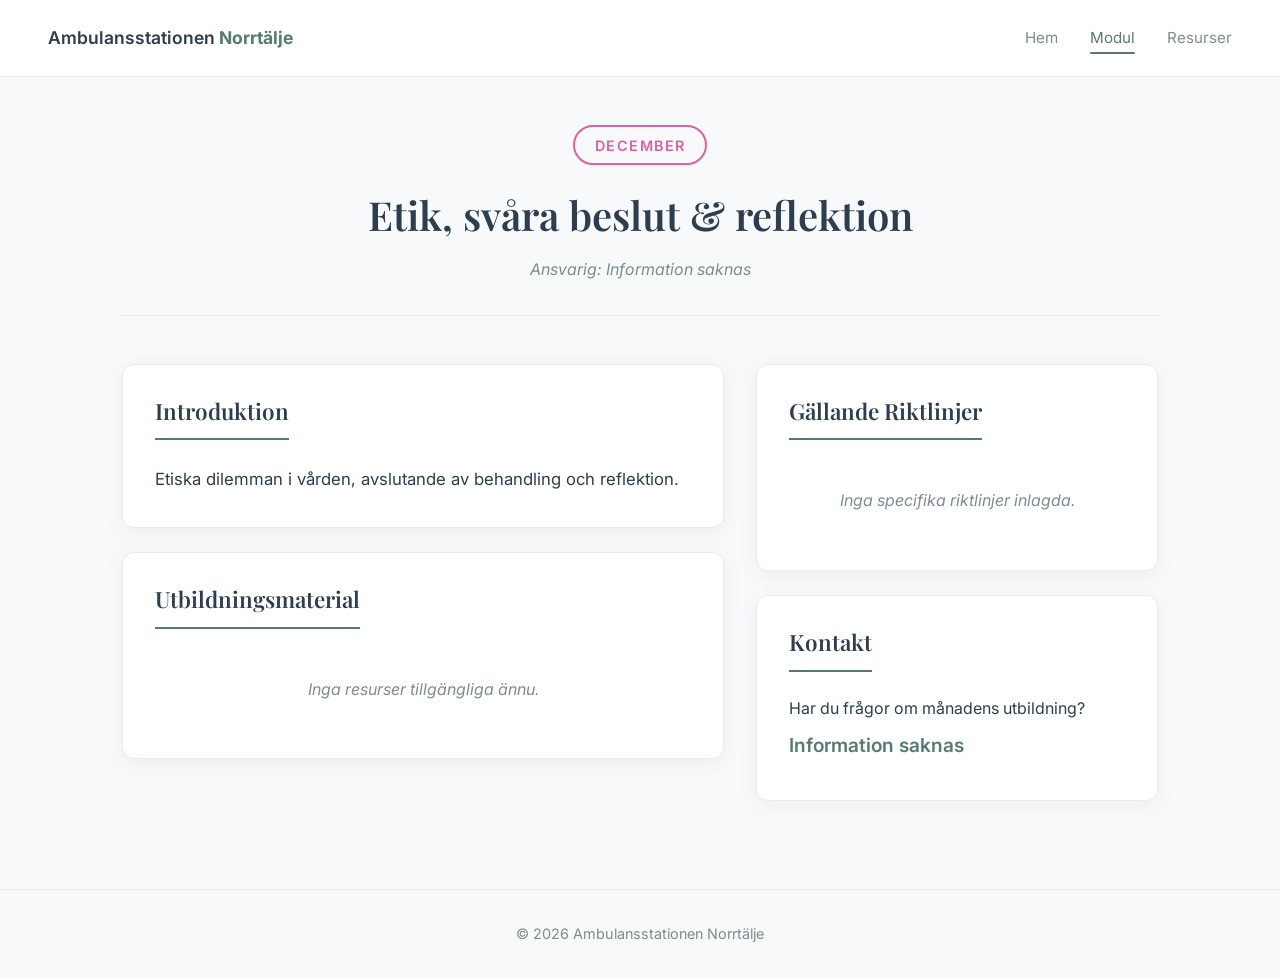
<file: index.html>
<!DOCTYPE html>
<html lang="sv">

<head>
    <meta charset="UTF-8">
    <meta name="viewport" content="width=device-width, initial-scale=1.0">
    <title>Utbildningsportal | Ambulansstationen Norrtälje</title>
    <link rel="stylesheet" href="css/index.css">
    <link rel="preconnect" href="https://fonts.googleapis.com">
    <link rel="preconnect" href="https://fonts.gstatic.com" crossorigin>
    <link
        href="https://fonts.googleapis.com/css2?family=Inter:wght@300;400;500;600&family=Playfair+Display:wght@500;600;700&display=swap"
        rel="stylesheet">
    <meta name="description"
        content="Utbildningsportal för Ambulansstationen Norrtälje baserat på ett interaktivt årshjul.">
</head>

<body class="dark-theme">
    <div class="background-decorations" aria-hidden="true">
        <div class="glow glow-1"></div>
        <div class="glow glow-2"></div>
    </div>

    <header class="main-header">
        <div class="logo">
            <span class="logo-text">Ambulansstationen <strong>Norrtälje</strong></span>
        </div>
        <nav class="main-nav">
            <ul>
                <li><a href="#" class="active">Hem</a></li>
                <li><a href="#">Moduler</a></li>
                <li><a href="#">Resurser</a></li>
            </ul>
        </nav>
    </header>

    <main class="hero">
        <section class="hero-content">
            <h1>Utbildningsportal</h1>
            <p class="subtitle">Klicka på en månad i årshjulet för att utforska månadens utbildningstema.</p>

            <div class="year-wheel-container" id="yearWheelContainer">
                <svg id="yearWheel" viewBox="0 0 100 100" preserveAspectRatio="xMidYMid meet">
                    <!-- The wheel segments will be generated via JS -->
                    <circle cx="50" cy="50" r="10" class="center-circle" />
                    <text x="50" y="50" class="center-text" text-anchor="middle"
                        dominant-baseline="central">Årshjul</text>
                </svg>
            </div>

            <div id="monthInfo" class="month-info-box">
                <h2 id="monthTitle">Välj en månad</h2>
                <div id="monthTopic" class="topic-detail"></div>
                <div id="monthResponsible" class="responsible-detail"></div>
                <a href="#" id="monthLink" class="btn-primary hidden">Utforska modul</a>
            </div>
        </section>
    </main>

    <footer class="main-footer">
        <p>&copy; 2026 Ambulansstationen Norrtälje</p>
    </footer>

    <script src="js/data.js"></script>
    <script src="js/wheel.js"></script>
    <script src="js/main.js"></script>
</body>

</html>
</file>
<file: css/index.css>
:root {
    /* Color Palette - Modern & Elegant (Light Theme) */
    --bg-color: #f8f9fa;
    --surface-color: #ffffff;
    --text-main: #2c3e50;
    --text-dim: #7f8c8d;

    --primary-color: #557c6e;
    /* Sage Green */
    --secondary-color: #3d5a80;
    --accent-color: #e29578;

    --border-color: #e9ecef;
    --shadow-soft: 0 4px 20px rgba(0, 0, 0, 0.05);
    --shadow-hover: 0 8px 30px rgba(0, 0, 0, 0.08);

    /* Typography */
    --font-heading: 'Playfair Display', serif;
    --font-body: 'Inter', system-ui, -apple-system, sans-serif;

    /* Dynamic Month Theme */
    --current-theme-color: var(--primary-color);
}

* {
    margin: 0;
    padding: 0;
    box-sizing: border-box;
}

body {
    background-color: var(--bg-color);
    color: var(--text-main);
    font-family: var(--font-body);
    line-height: 1.6;
    -webkit-font-smoothing: antialiased;
    min-height: 100vh;
}

/* Remove old dark theme decorations */
body.dark-theme {
    background-color: var(--bg-color);
}

.background-decorations {
    display: none;
    /* Hide futuristic glows */
}

/* Typography */
h1,
h2,
h3,
h4 {
    font-family: var(--font-heading);
    font-weight: 600;
    color: var(--text-main);
    line-height: 1.3;
}

a {
    text-decoration: none;
    color: inherit;
    transition: color 0.2s ease;
}

/* === Header === */
.main-header {
    display: flex;
    justify-content: space-between;
    align-items: center;
    padding: 1.5rem 3rem;
    background: var(--surface-color);
    border-bottom: 1px solid var(--border-color);
    position: sticky;
    top: 0;
    z-index: 100;
}

.logo-text {
    font-weight: 600;
    font-size: 1.1rem;
    color: var(--text-main);
}

.logo-text strong {
    color: var(--primary-color);
}

.main-nav ul {
    display: flex;
    list-style: none;
    gap: 2rem;
}

.main-nav a {
    font-size: 0.95rem;
    color: var(--text-dim);
    position: relative;
    padding: 0.3rem 0;
}

.main-nav a.active,
.main-nav a:hover {
    color: var(--primary-color);
}

.main-nav a.active::after {
    content: '';
    position: absolute;
    bottom: -2px;
    left: 0;
    right: 0;
    height: 2px;
    background: var(--primary-color);
    border-radius: 2px;
}

/* === Hero Section (Landing Page) === */
.hero {
    display: flex;
    flex-direction: column;
    align-items: center;
    padding: 4rem 2rem;
    text-align: center;
}

.hero h1 {
    font-size: 2.8rem;
    margin-bottom: 0.5rem;
    color: var(--text-main);
}

.hero .subtitle {
    font-size: 1.1rem;
    color: var(--text-dim);
    max-width: 500px;
    margin-bottom: 3rem;
}

/* Year Wheel */
.year-wheel-container {
    width: 450px;
    height: 450px;
    margin: 0 auto 3rem auto;
}

#yearWheel {
    width: 100%;
    height: 100%;
}

.wheel-segment {
    fill: var(--segment-color, var(--primary-color));
    stroke: var(--surface-color);
    stroke-width: 0.5;
    cursor: pointer;
    transition: transform 0.2s ease, filter 0.2s ease;
    transform-origin: center;
}

.wheel-segment:hover {
    filter: brightness(1.1);
}

.wheel-segment.active {
    filter: brightness(1.15) saturate(1.2);
    stroke-width: 1;
}

.segment-text {
    font-size: 4.5px;
    font-family: var(--font-body);
    font-weight: 600;
    fill: white;
    pointer-events: none;
    text-shadow: 0 1px 2px rgba(0, 0, 0, 0.3);
}

.center-circle {
    fill: var(--surface-color);
    stroke: var(--border-color);
    stroke-width: 0.3;
}

.center-text {
    font-size: 4px;
    font-family: var(--font-heading);
    font-weight: 600;
    fill: var(--text-main);
}

/* Month Info Box */
.month-info-box {
    background: var(--surface-color);
    padding: 2rem 2.5rem;
    border-radius: 16px;
    box-shadow: var(--shadow-soft);
    text-align: center;
    max-width: 450px;
    width: 100%;
    border: 1px solid var(--border-color);
}

.month-info-box h2 {
    font-size: 2rem;
    margin-bottom: 0.5rem;
    color: var(--current-theme-color);
}

.topic-detail {
    font-size: 1.1rem;
    color: var(--text-main);
    margin-bottom: 0.5rem;
    font-weight: 500;
}

.responsible-detail {
    font-size: 0.9rem;
    color: var(--text-dim);
    font-style: italic;
    margin-bottom: 1.5rem;
}

.btn-primary {
    display: inline-block;
    padding: 0.9rem 2rem;
    background-color: var(--primary-color);
    color: #fff;
    border-radius: 50px;
    font-weight: 500;
    letter-spacing: 0.3px;
    transition: all 0.3s ease;
    box-shadow: 0 4px 12px rgba(85, 124, 110, 0.25);
}

.btn-primary:hover {
    transform: translateY(-2px);
    box-shadow: 0 6px 18px rgba(85, 124, 110, 0.35);
    filter: brightness(1.05);
}

.btn-primary.hidden {
    display: none;
}

/* === Month Detail Page === */
.month-container {
    max-width: 1100px;
    margin: 3rem auto;
    padding: 0 2rem;
}

.month-hero {
    text-align: center;
    margin-bottom: 3rem;
    padding-bottom: 2rem;
    border-bottom: 1px solid var(--border-color);
}

.month-badge {
    display: inline-block;
    padding: 0.4rem 1.2rem;
    border: 2px solid var(--current-theme-color);
    color: var(--current-theme-color);
    border-radius: 50px;
    font-size: 0.9rem;
    text-transform: uppercase;
    letter-spacing: 1.5px;
    margin-bottom: 1.5rem;
    font-weight: 600;
}

.month-hero h1 {
    font-size: 2.5rem;
    margin-bottom: 1rem;
}

.month-hero .responsible {
    font-size: 1rem;
    color: var(--text-dim);
    font-style: italic;
}

/* Content Grid */
.content-grid {
    display: grid;
    grid-template-columns: 1.5fr 1fr;
    gap: 2rem;
}

.card {
    background: var(--surface-color);
    border-radius: 12px;
    padding: 2rem;
    box-shadow: var(--shadow-soft);
    border: 1px solid var(--border-color);
    margin-bottom: 1.5rem;
}

.card h2 {
    font-size: 1.4rem;
    margin-bottom: 1.5rem;
    padding-bottom: 0.8rem;
    border-bottom: 2px solid var(--primary-color);
    display: inline-block;
}

.section-intro p {
    font-size: 1.05rem;
    line-height: 1.8;
    color: var(--text-main);
}

/* Accordion */
.accordion-group {
    background: #fafbfc;
    border-radius: 8px;
    border: 1px solid var(--border-color);
    margin-bottom: 0.8rem;
    overflow: hidden;
}

.accordion-header {
    padding: 1rem 1.2rem;
    cursor: pointer;
    display: flex;
    justify-content: space-between;
    align-items: center;
    user-select: none;
    transition: background-color 0.2s;
}

.accordion-header:hover {
    background-color: rgba(0, 0, 0, 0.02);
}

.accordion-icon {
    font-size: 0.75rem;
    color: var(--text-dim);
    transition: transform 0.3s ease;
}

.accordion-header.active .accordion-icon {
    transform: rotate(180deg);
}

.material-category-title,
.guideline-category-title {
    margin: 0 !important;
    border: none !important;
    font-size: 1rem !important;
    color: var(--text-main) !important;
    font-weight: 600 !important;
    font-family: var(--font-body) !important;
    text-transform: none !important;
    letter-spacing: normal !important;
}

.cat-icon {
    margin-right: 0.5rem;
}

.accordion-content {
    max-height: 0;
    overflow: hidden;
    transition: max-height 0.3s ease-out, opacity 0.3s ease-out;
    opacity: 0;
    background-color: var(--surface-color);
}

.accordion-content.open {
    max-height: 2000px;
    opacity: 1;
    border-top: 1px solid var(--border-color);
}

/* Resource & Guideline Items */
.resource-item,
.guideline-item {
    display: flex;
    align-items: flex-start;
    padding: 1rem 1.2rem;
    border-bottom: 1px solid var(--border-color);
    transition: background-color 0.2s;
    gap: 0.8rem;
}

.resource-item:last-child,
.guideline-item:last-child {
    border-bottom: none;
}

.resource-item:hover,
.guideline-item:hover {
    background-color: rgba(85, 124, 110, 0.03);
}

.res-content,
.guide-content {
    flex: 1;
}

.res-title,
.guide-title {
    display: block;
    font-weight: 500;
    color: var(--text-main);
    margin-bottom: 0.2rem;
}

.res-desc,
.guide-desc {
    display: block;
    font-size: 0.85rem;
    color: var(--text-dim);
    line-height: 1.5;
}

.res-icon,
.guide-icon {
    font-size: 1.2rem;
    opacity: 0.8;
}

/* Contact */
.section-contact p {
    margin-bottom: 0.5rem;
}

.contact-highlight {
    font-size: 1.2rem;
    color: var(--primary-color);
    font-weight: 600;
}

/* Placeholder */
.placeholder-text {
    padding: 1.5rem;
    color: var(--text-dim);
    font-style: italic;
    text-align: center;
}

.small-placeholder {
    font-size: 0.9rem;
    padding: 1rem;
}

/* Footer */
.main-footer {
    text-align: center;
    padding: 2rem;
    color: var(--text-dim);
    font-size: 0.9rem;
    border-top: 1px solid var(--border-color);
    margin-top: 4rem;
}

/* Mobile Responsive */
@media (max-width: 900px) {
    .content-grid {
        grid-template-columns: 1fr;
    }
}

@media (max-width: 600px) {
    .main-header {
        flex-direction: column;
        padding: 1rem;
        gap: 1rem;
    }

    .hero h1 {
        font-size: 2rem;
    }

    .year-wheel-container {
        width: 300px;
        height: 300px;
    }

    .month-hero h1 {
        font-size: 1.8rem;
    }

    .card {
        padding: 1.5rem;
    }
}
</file>
